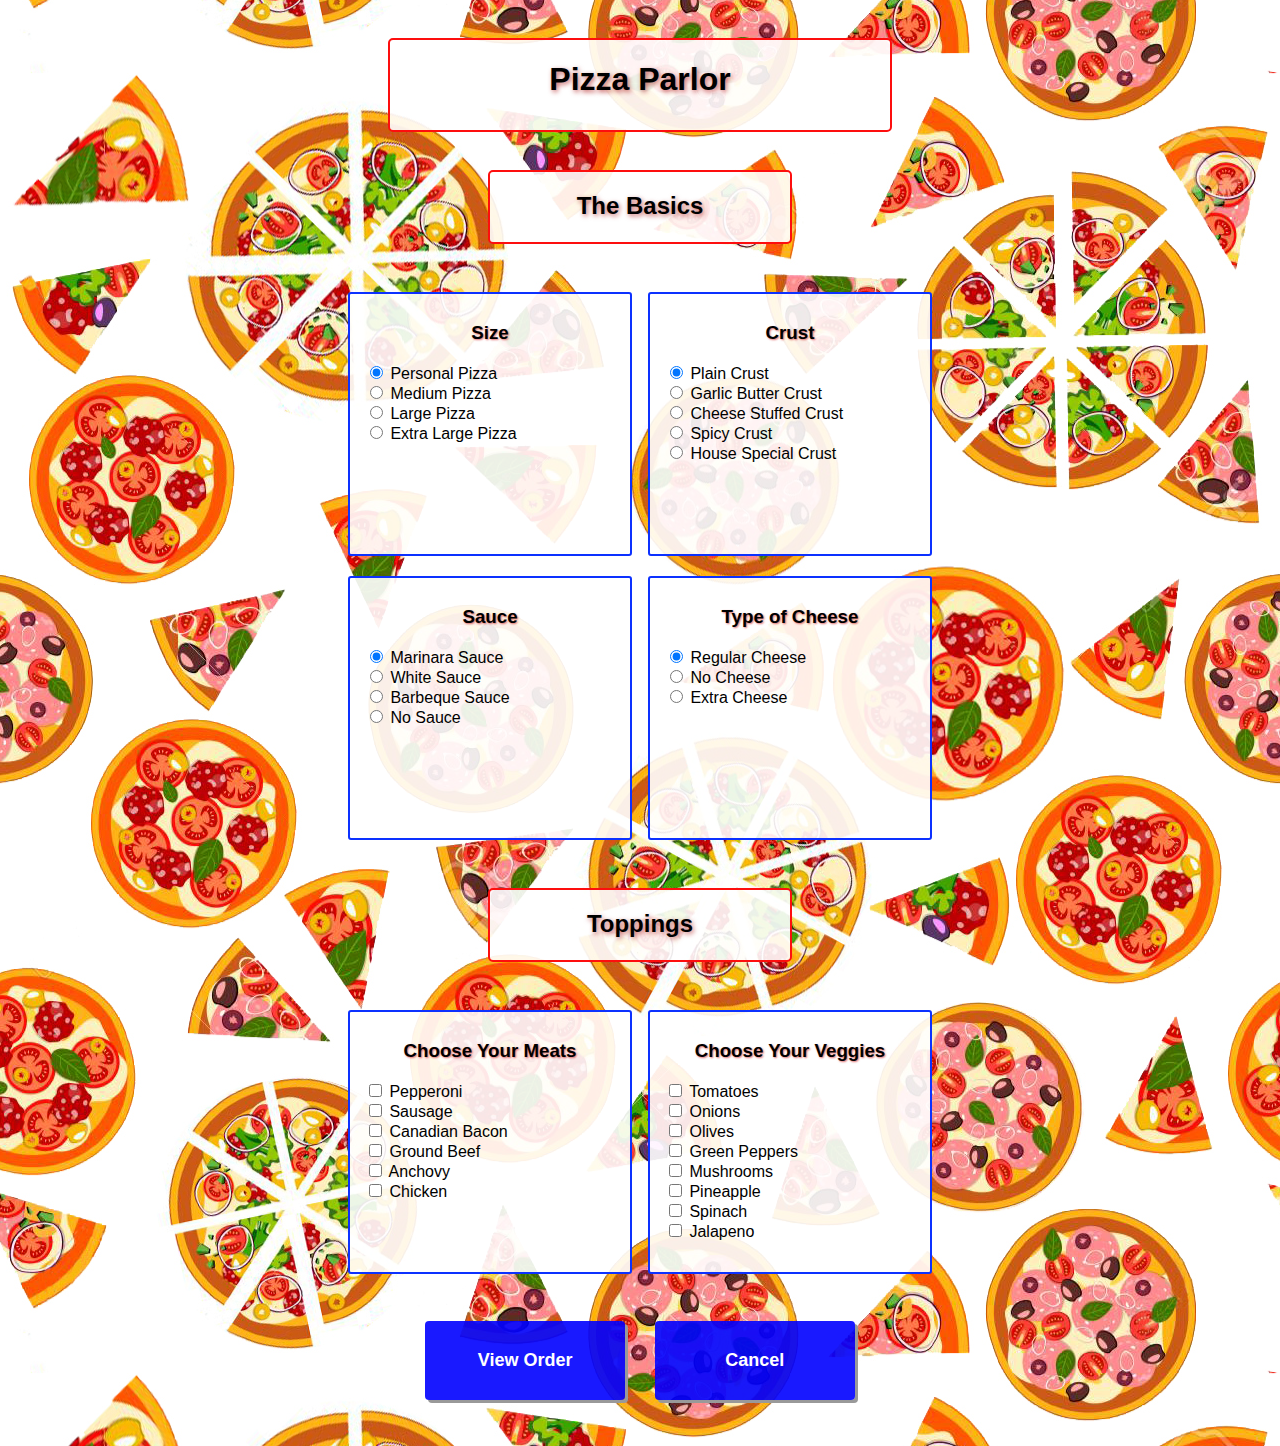
<file: pizzaindex.html>
<!DOCTYPE html>
<html lang="en">
	<head>
		<title>Pizza Menu</title> 
		<meta http-equiv="Content Type" content="text/html; charset=UTF-8">
		<meta content="width=device-width,initial-scale=1.0" name="viewport">
<!-- CSS -->    
        <link rel="stylesheet" href="./css/pizzastylesheet.css">       
	</head>   

<body>	


<div class="mainTitleContainer"><h1>Pizza Parlor</h1>
</div>		
	<div class="titleContainer"><h2>The Basics</h2>
	</div>	
<div id="formMenu">
        <div class="menuContainer">
		<h3>Size</h3>
		<input class="size" type="radio" name="size" value="Personal Pizza" checked>
		 Personal Pizza<br>
		<input class="size" type="radio" name="size" value="Medium Pizza">
		 Medium Pizza<br>
		<input class="size" type="radio" name="size" value="Large Pizza">
		 Large Pizza<br>
		<input class="size" type="radio" name="size" value="Extra Large Pizza">
		 Extra Large Pizza<br>
	</div>
	<div class="menuContainer">
		<h3>Crust</h3>
		<input class="crust" type="radio" name="crust" value="Plain Crust" checked>
		 Plain Crust<br>
		<input class="crust" type="radio" name="crust" value="Garlic Butter Crust">
		 Garlic Butter Crust<br>
		<input class="crust" type="radio" name="crust" value="Cheese Stuffed Crust">
		 Cheese Stuffed Crust<br>
		<input class="crust" type="radio" name="crust" value="Spicy Crust">
		 Spicy Crust<br>
		<input class="crust" type="radio" name="crust" value="House Special Crust">
		 House Special Crust<br>
	</div>
	<div class="menuContainer">
		<h3>Sauce</h3>
		<input class="sauce" type="radio" name="sauce" value="Marinara Sauce" checked>
		 Marinara Sauce<br>
		<input class="sauce" type="radio" name="sauce" value="White Sauce">
		 White Sauce<br>
		<input class="sauce" type="radio" name="sauce" value="Barbeque Sauce">
		 Barbeque Sauce<br>
		<input class="sauce" type="radio" name="sauce" value="No Sauce">
		 No Sauce<br>
	</div>
	<div class="menuContainer">
		<h3>Type of Cheese</h3>
		<input class="cheese" type="radio" name="cheese" value="Regular Cheese" checked>
		 Regular Cheese<br>
		<input class="cheese" type="radio" name="cheese" value="No Cheese">
		 No Cheese<br>
		<input class="cheese" type="radio" name="cheese" value="Extra Cheese">
		 Extra Cheese<br>
	</div>
</div>
<div class="titleContainer"><h2>Toppings</h2>
</div>
<div id="formMenu">
	<div class="menuContainer">
		<h3>Choose Your Meats</h3>
		<input class="meat" type="checkbox" name="meat" value=" Pepperoni">
		 Pepperoni<br>
		<input class="meat" type="checkbox" name="meat" value=" Sausage">
		 Sausage<br>
		<input class="meat" type="checkbox" name="meat" value=" Canadian Bacon">
		 Canadian Bacon<br>
		<input class="meat" type="checkbox" name="meat" value=" Ground Beef">
		 Ground Beef<br>
		<input class="meat" type="checkbox" name="meat" value=" Anchovy">
		 Anchovy<br>
		<input class="meat" type="checkbox" name="meat" value=" Chicken">
		 Chicken<br>
	</div>
	<div class="menuContainer">
		<h3>Choose Your Veggies</h3>
		<input class="veggies" type="checkbox" name="veggies" value=" Tomatoes">
		 Tomatoes<br>
		<input class="veggies" type="checkbox" name="veggies" value=" Onions">
		 Onions<br>
		<input class="veggies" type="checkbox" name="veggies" value=" Olives">
		 Olives<br>
		<input class="veggies" type="checkbox" name="veggies" value=" Green Peppers">
		 Green Peppers<br>
		<input class="veggies" type="checkbox" name="veggies" value=" Mushrooms">
		 Mushrooms<br>
		<input class="veggies" type="checkbox" name="veggies" value=" Pineapple">
		 Pineapple<br>
		<input class="veggies" type="checkbox" name="veggies" value=" Spinach">
		 Spinach<br>
		<input class="veggies" type="checkbox" name="veggies" value=" Jalapeno">
		 Jalapeno<br>
	</div>
</div>
<div class="buttons">
	<button class="button" onclick="function1()">
	<h4>View Order</h4></button>
	<button class="button" onclick="cancel()">
	<h4>Cancel</h4></button>
</div>
<div id="cart">
	<table id="receipt">
	<tr>
		<th><h2>Item:</h2></th>
		<th><h2>Price:</h2></th>
	</tr>
	<tr>
		<td id="item1"></td><td id="item1Cost"></td>
	</tr><tr>
		<td id="item2"></td><td id="item2Cost"></td>
	</tr><tr>
		<td id="item3"></td><td id="item3Cost"></td>
	</tr><tr>
		<td id="item4"></td><td id="item4Cost"></td>
	</tr><tr>
		<td id="itemMeat"></td><td id="meatCost"></td>
	</tr><tr>
		<td id="itemVeggies"></td><td id="veggiesCost"></td>
	</tr><tr>
		<td id="total">Total:&nbsp;&nbsp;&nbsp;&nbsp;</td><td id="totalCost"></td>
	</tr>
	</table>
</div>


</div>
    
<!-- JAVASCRIPT -->    
        <script src="./js/pizzajavascript.js"></script>
<!-- /JAVASCRIPT -->
</body>
</html>
</file>
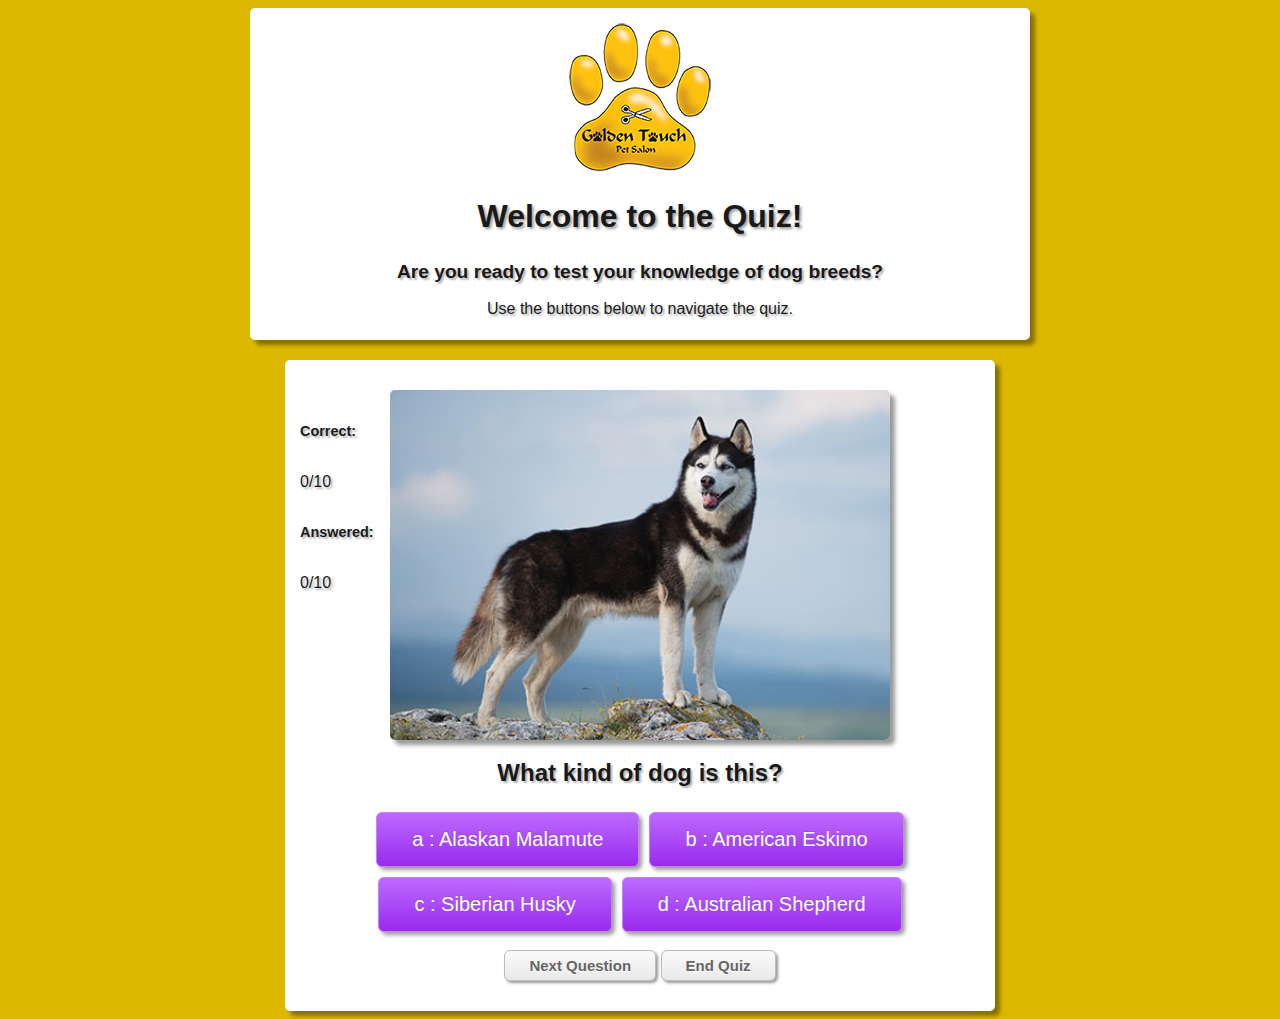
<file: quizIndex.html>
﻿<!DOCTYPE html>

<html lang="en" xmlns="http://www.w3.org/1999/xhtml">
<head>
    <meta charset="utf-8" />
    <link rel="stylesheet" type="text/css" href="./css/quizStyles.css">
    <title></title>
</head>
<body>
    <div class="title">
        <a href="http://goldentouchpetsalon.com" target="_blank"><img src="./images/quizImages/GTlogo.png"></a>
            <h1>Welcome to the Quiz!</h1>
            <h4>Are you ready to test your knowledge of dog breeds?</h4>
            <p>Use the buttons below to navigate the quiz.</p>
</div>
    <div class="quiz-container">
        <div id="results"></div>    
        <div id="final" class="end-container">
            <div id="finalContent">
            </div>
            <div id="finalButtons">
                <button id="restart" class="controlButton" onclick="window.location.reload();"> Try Again</button>
                <button id="home" class="controlButton" onclick="window.location.href='http://goldentouchpetsalon.com'">Visit GoldenTouchPetSalon.com</button>
            </div>
        </div>
        <div id="quiz">
        </div>
        <div id="button-container">
            <button id="previous" class="controlButton" onclick="showPreviousSlide()">Previous Question</button>
            <button id="next" class="controlButton" onclick="showNextSlide()">Next Question</button>
            <button id="end" class="controlButton" onclick="endQuiz()">End Quiz</button>
        </div>
    </div>        



    <script src="./js/quizScripts.js"></script>
    <script src="https://ajax.googleapis.com/ajax/libs/jquery/3.4.1/jquery.min.js"></script>
</body>
</html>
</file>
<file: css/pizzastylesheet.css>
body {
    background-image: url("../images/pizza_background.jpeg");
    background-repeat: repeat;
    background-position: center;
    font-family: 'Lucida Sans', 'Lucida Sans Regular', 'Lucida Grande', 'Lucida Sans Unicode', Geneva, Verdana, sans-serif;
}

h1,h2 {
    color: rgba(0,0,0,1.0);
    text-shadow: 1.5px 1.5px 5px rgba(167, 0, 0, .6);
    text-align: center;
}

h3 {
    color: rgba(0,0,0,1.0);
    text-shadow: 1px 1px 2px rgba(204, 11, 11, .6);
    text-align: center;
}

.mainTitleContainer,.titleContainer {
    position: relative;
    margin: 3% auto;
    background-color: rgba(255, 255, 255, .9);
    border: 2px solid rgb(253, 14, 14);
    border-radius: 5px;
}

.mainTitleContainer {
    width: 500px;
    height: 90px;
}

.titleContainer {
    width: 300px;
    height: 70px;
}

#formMenu {
    margin: 0% auto;
    width: 600px;
    display: flex;
    flex-wrap: wrap;
    flex-direction: row;
    justify-content: flex-start;
    align-items: stretch;
}

.menuContainer {
    position: relative;
    margin: 10px auto;
    background-color: rgba(255, 255, 255, .9);
    border: 2px solid rgb(12, 49, 255);
    border-radius: 3px;
    width: 250px;
    height: 250px;
    padding: 10px 15px 0px 15px;
}

.buttons {
    text-align: center;
}

.button {
    margin: 3% 1%;
    position: inline-block;
    padding: 5px 25px;
    width: 200px;
    cursor: pointer;
    text-align: center;
    font-size: 18px;
    outline: none;
    color: #fff;
    background-color: rgba(0, 0, 255, .9);
    border: none;
    border-radius: 4px;
    box-shadow: 3px 3px #999;
  }
  
.button:hover {
    background-color: rgb(0, 0, 190);
}
  
.button:active {
    background-color: rgb(0, 0, 128);
    box-shadow: -3px -3px #666;
    transform: translateY(4px);
}

#cart {
    text-align: center;
    display: none;
}

#receipt {
    margin: 10px auto;
    background-color: rgba(255, 255, 255, .9);
    border: 2px solid red;
    width: 500px;
    height: auto; 
}

#receipt th {
    border-bottom: 2px solid;
    border-color: red;
    background-color: rgba(255, 215, 215, .9);
}

#receipt td {
    text-align: left;
    border-bottom: 1px solid;
    border-color: #999;
    padding: 10px;
    word-wrap: normal;
    min-width: 90px;
}

#receipt #total {
    text-align: right;
    font-weight: bold;
}
</file>
<file: css/quizStyles.css>
﻿body {
    text-align: center;
    background-color: #ddb800;
    font-family: 'Lucida Sans', 'Lucida Sans Regular', 'Lucida Grande', 'Lucida Sans Unicode', Geneva, Verdana, sans-serif;
    color: #191919;
    text-shadow: 2px 2px 2px rgba(0,0,0,.3);
}

h1 {
    text-shadow: 2px 2px 3px rgba(0,0,0,.4);
}

h3 {
    font-weight: bold;
    font-size: 2em;
    color: white;
    text-shadow: -1px -1px 5px #00b1ff, 1px -1px 5px #00b1ff, -1px 1px 5px #00b1ff, 1px 1px 5px #00b1ff;
    line-height: 50px;
}

h4 {
    font-size: 1.2em;
    text-shadow: 2px 2px 2px rgba(0,0,0,.3);
}

h6 {
    font-size: .9em;
}

p {
    line-height: 0px;
}

.title {
    background-color: white;
    box-shadow: 5px 5px 4px rgba(0,0,0,.4);
    width: 750px;
    margin: auto;
    padding: 15px;
    border-radius: 5px;
}

.slideShow {
    position: absolute;
    left: 0px;
    top: 0px;
    width: 100%;
    z-index: 1;
    opacity: 0;
    transition: opacity 0.5s;
}

.active-slide {
    opacity: 1;
    z-index: 2;
}

.quiz-container {
    position: relative;
    margin-top: 20px;
    margin-left: auto;
    margin-right: auto;
    padding: 30px;
    width: 650px;
    text-align: center;
    background-color: white;
    border-radius: 5px;
    box-shadow: 5px 5px 4px rgba(0,0,0,.4);
}

.picture {
    max-width: 500px;
    max-height: 350px;
    overflow: hidden;
    margin-top: 30px;
    margin-left: auto;
    margin-right: auto;
    border-radius: 5px;
    box-shadow: 5px 5px 4px rgba(0,0,0,.4);
}

.answer {
    padding: 0px 40px;
}

#button-container {
    margin-top: 210px;
}

#results {
    display: inline-block;
    margin-left: -650px;
    height: 350px;
    width: 30px;
}

#final {
    display: none;
    width: 620px;
    height: 400px;
    position: absolute;
    border-radius: 5px;
    box-shadow: 3px 3px 4px rgba(0,0,0,.3);
}

#final.active {
    display: inline-block;
    z-index: 5;
    background-color: #ffe044;
}

#finalContent {
    background-color: white;
    height: 150px;
    width: 400px;
    text-align: center;
    margin-top: 50px;
    margin-left: auto;
    margin-right: auto;
    border-radius: 5px 5px 0px 0px;
    padding: 50px;
    box-shadow: 3px 3px 4px rgba(0,0,0,.3);
}

#finalButtons {
    display: inline-block;
    background-color: white;
    width: 500px;
    height: 50px;
    border-radius: 0px 0px 5px 5px;
    box-shadow: 3px 3px 4px rgba(0,0,0,.3);
}

.controlButton {
    box-shadow: inset 0px 1px 0px 0px #ffffff;
    box-shadow: 2px 2px 3px rgba(0,0,0,.4);
    background: linear-gradient(to bottom, #f9f9f9 5%, #e9e9e9 100%);
    background-color: #f9f9f9;
    border-radius: 6px;
    border: 1px solid #bbbbbb;
    display: inline-block;
    cursor: pointer;
    color: #666666;
    font-family: Arial;
    font-size: 15px;
    font-weight: bold;
    padding: 6px 24px;
    text-decoration: none;
    text-shadow: 0px 1px 0px #ffffff;
}

    .controlButton:hover {
        background: linear-gradient(to bottom, #e9e9e9 5%, #f9f9f9 100%);
        background-color: #e9e9e9;
    }

    .controlButton:active {
        position: relative;
        top: 1px;
    }


.answerOption {
    box-shadow: 0px 1px 0px 0px #efdcfb;
    box-shadow: 3px 3px 4px rgba(0,0,0,.4);
    background: linear-gradient(to bottom, #bc67ff 5%, #982aed 100%);
    background-color: #bc67ff;
    border-radius: 6px;
    border: 1px solid #c584f3;
    display: inline-block;
    cursor: pointer;
    color: #ffffff;
    font-family: Arial;
    font-size: 20px;
    padding: 15px 35px;
    margin: 5px;
    text-decoration: none;
    text-shadow: 0px -1px 0px #9752cc;
}

    .answerOption:hover {
        background: linear-gradient(to bottom, #982aed 5%, #bc67ff 100%);
        background-color: #bc80ea;
    }

    .answerOption:active {
        position: relative;
        top: 1px;
    }

.correctAnswer {
    box-shadow: 0px 1px 0px 0px #3dc21b;
    box-shadow: 3px 3px 4px rgba(0,0,0,.4);
    background: linear-gradient(to bottom, #84eb6a 5%, #5cbf2a 100%);
    background-color: #84eb6a;
    border-radius: 6px;
    border: 1px solid #18ab29;
    display: inline-block;
    cursor: pointer;
    color: #ffffff;
    font-family: Arial;
    font-size: 20px;
    padding: 15px 35px;
    margin: 5px;
    text-decoration: none;
    text-shadow: 0px -1px 0px #2f6627;
}

    .correctAnswer:hover {
        background: linear-gradient(to bottom, #5cbf2a 5%, #84eb6a 100%);
        background-color: #5cbf2a;
    
    }

.wrongAnswer {
    box-shadow: 0px 1px 0px 0px #8a2a21;
    box-shadow: 3px 3px 4px rgba(0,0,0,.4);
    background: linear-gradient(to bottom, #c62d1f 5%, #f24437 100%);
    background-color: #c62d1f;
    border-radius: 6px;
    border: 1px solid #d02718;
    display: inline-block;
    cursor: pointer;
    color: #ffffff;
    font-family: Arial;
    font-size: 20px;
    padding: 15px 35px;
    margin: 5px;
    text-decoration: none;
    text-shadow: 0px -1px 0px #810e05;
}

    .wrongAnswer:hover {
        background: linear-gradient(to bottom, #f24437 5%, #c62d1f 100%);
        background-color: #f24437;
    }
</file>
